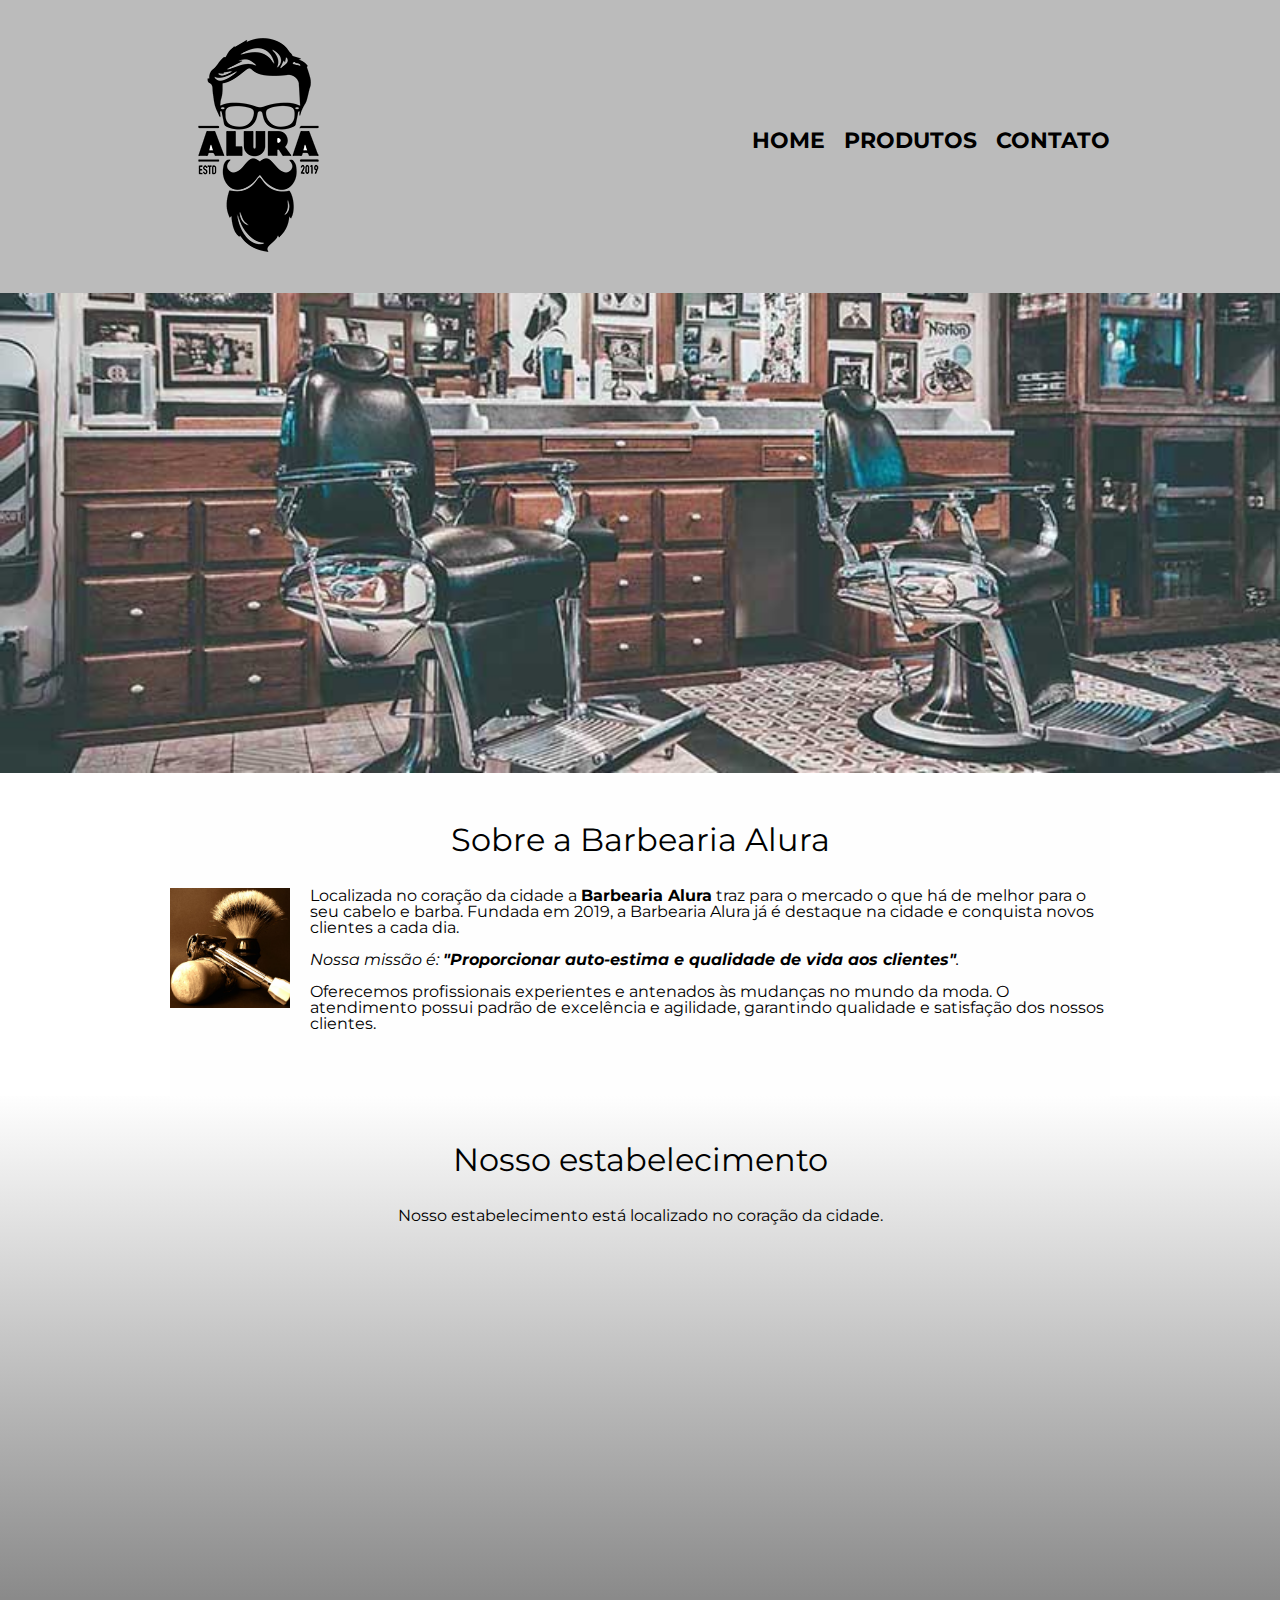
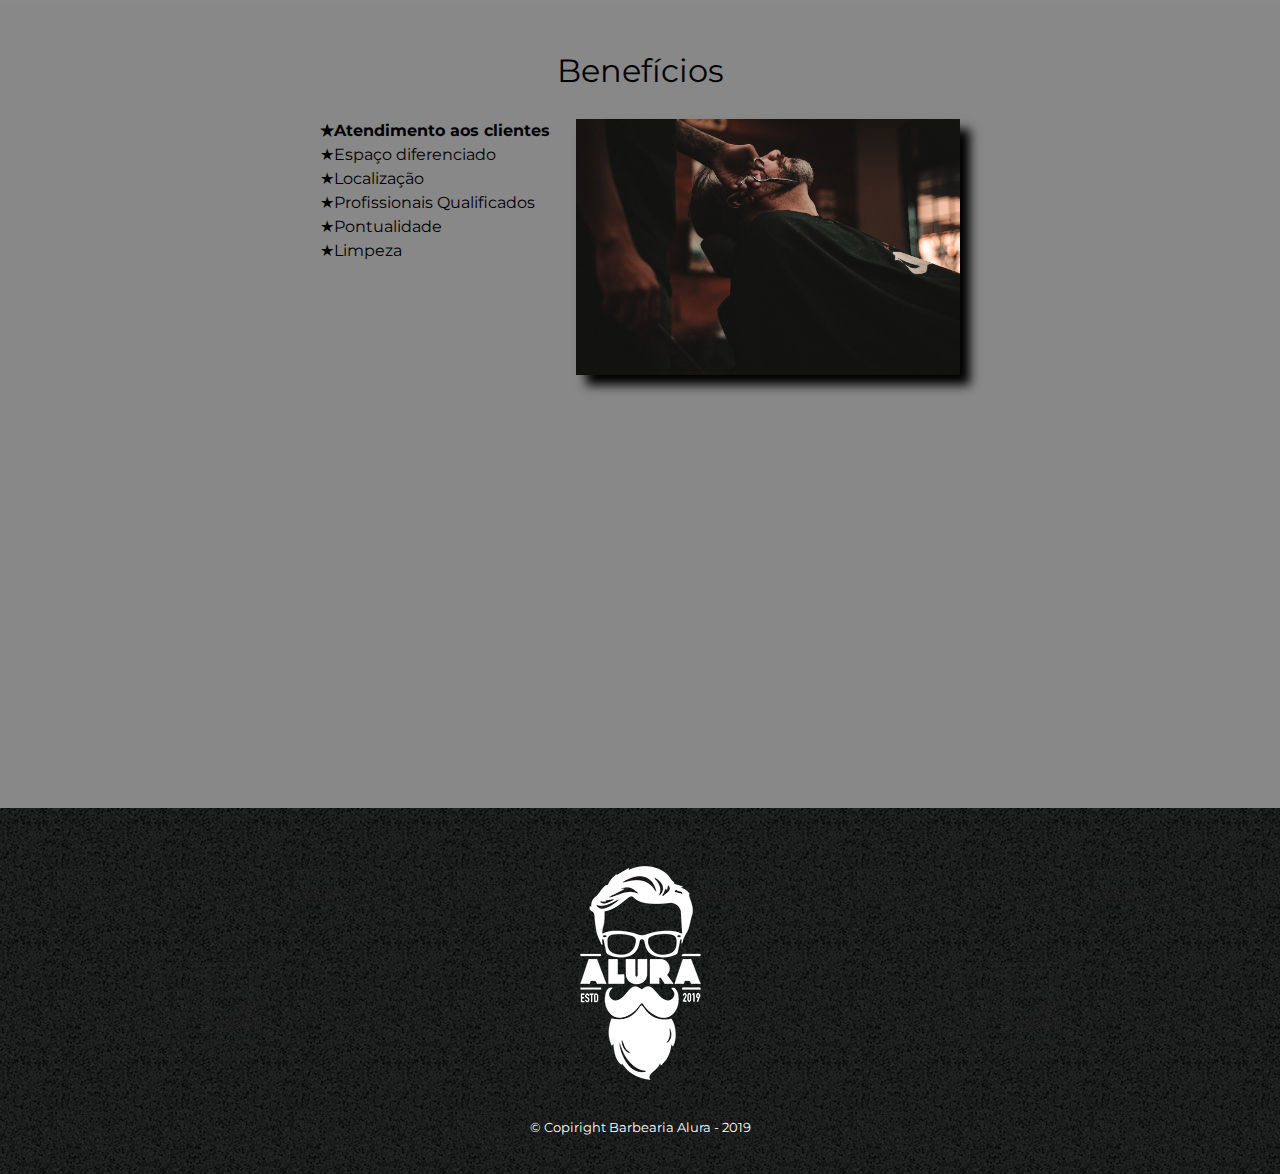
<file: index.html>
<!DOCTYPE html>
<html lang="pt-br">
    <head>
        <meta charset="UTF-8">
        <meta name="viewport" content="width=device-width">
        <title>Barbearia Alura</title>

        <link rel="stylesheet" href="reset.css">
        <link rel="stylesheet" href="style.css">
        <link href="https://fonts.googleapis.com/css2?family=Montserrat:wght@500&display=swap" rel="stylesheet">
    </head>

        <body>
            <header>
                <!-- <h1 class="titulo-principal">Barbearia Alura</h1> -->
           
                <div class="caixa">
                    <h1><img src="logo.png"></h1>
                    
                    <nav>
                        <ul>
                            <li><a href="index.html">Home</a></li>
                            <li><a href="produtos.html">Produtos</a></li>
                            <li><a href="contato.html">Contato</a></li>
                        </ul>
                    </nav>
                </div>
           
           
           
            </header>


            <img class="banner" src="banner.jpg">

            <main>
                <section class="principal">       
                    <h2 class="titulo-principal">Sobre a Barbearia Alura</h2>

                    <img class="utensilios" src="utensilios.jpg" alt="Utensilios de um barbeiro.">

                    <p>Localizada no coração da cidade a <strong>Barbearia Alura</strong> traz para o mercado o que há de melhor para o seu cabelo e barba. Fundada em 2019, a Barbearia Alura já é destaque na cidade e conquista novos clientes a cada dia.</p>

                    <p id="missao"><em>Nossa missão é: <strong>"Proporcionar auto-estima e qualidade de vida aos clientes"</strong>.</em></p>

                    <p>Oferecemos profissionais experientes e antenados às mudanças no mundo da moda. O atendimento possui padrão de excelência e agilidade, garantindo qualidade e satisfação dos nossos clientes.</p>
                </section>

                <section class="mapa">
                    <h3 class="titulo-principal">Nosso estabelecimento</h3>
                    <p>Nosso estabelecimento está localizado no coração da cidade.</p>
                    
                    <div class="mapa-conteudo">
                        <iframe src="https://www.google.com/maps/embed?pb=!1m18!1m12!1m3!1d3656.448598131001!2d-46.634653387018!3d-23.58823936846601!2m3!1f0!2f0!3f0!3m2!1i1024!2i768!4f13.1!3m3!1m2!1s0x94ce5a2b2ed7f3a1%3A0xab35da2f5ca62674!2sCaelum%20-%20Escola%20de%20Tecnologia!5e0!3m2!1spt-BR!2sbr!4v1600635534560!5m2!1spt-BR!2sbr" width="100%" height="300" frameborder="0" style="border:0;" allowfullscreen="" aria-hidden="false" tabindex="0"></iframe>
                    </div>
                </section>

                <section class="beneficios">
                    <h3 class="titulo-principal">Benefícios</h3>

                    <div class="conteudo-beneficios">
                        <ul class="lista-beneficios">
                            <li class="itens">Atendimento aos clientes</li>
                            <li class="itens">Espaço diferenciado</li>
                            <li class="itens">Localização</li>
                            <li class="itens">Profissionais Qualificados</li>
                            <li class="itens">Pontualidade</li>
                            <li class="itens">Limpeza</li>

                        </ul><img src="beneficios.jpg" class="imagem-beneficios">
                    </div>

                    <div class="video">
                        <iframe width="100%" height="315" src="https://www.youtube.com/embed/wcVVXUV0YUY" frameborder="0" allow="accelerometer; autoplay; clipboard-write; encrypted-media; gyroscope; picture-in-picture" allowfullscreen></iframe>
                    </div>
                </section>
            </main> 
            
            <footer>
                <img src="logo-branco.png">
                <p class="copyright">&copy; Copiright Barbearia Alura - 2019</p>
            </footer>
        </body>
</html>
</file>
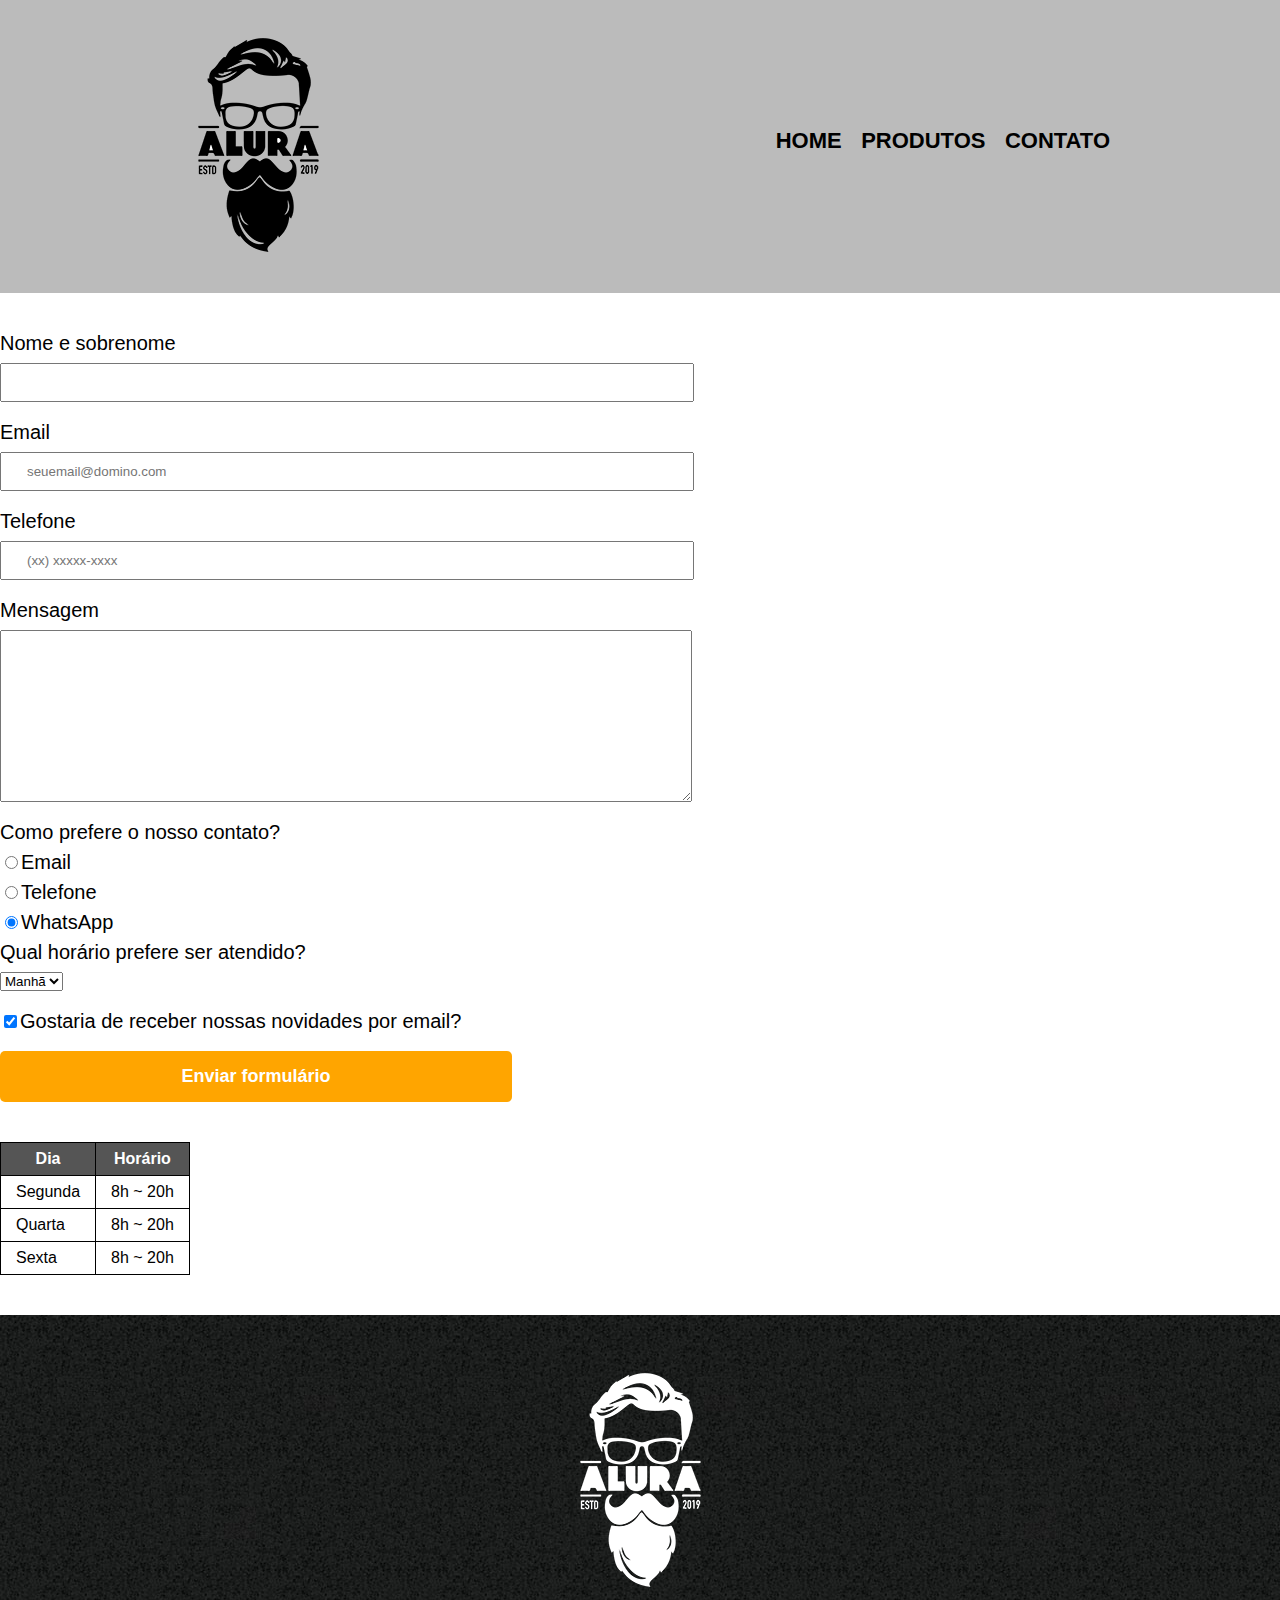
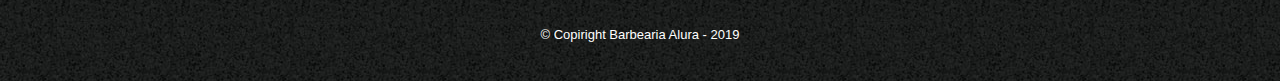
<file: contato.html>
<!DOCTYPE html>
<html>
    <head>
        <meta charset="UTF-8">
        <title>Contato - Barbearia Alura</title>

        <link rel="stylesheet" href="reset.css">
        <link rel="stylesheet" href="style.css">
    </head>
    <body>
        <header>
            <div class="caixa">
                <h1><img src="logo.png" alt="Logo da Barbearia Alura"></h1>
                
                <nav>
                    <ul>
                        <li><a href="index.html">Home</a></li>
                        <li><a href="produtos.html">Produtos</a></li>
                        <li><a href="contato.html">Contato</a></li>
                    </ul>
                </nav>
            </div>
        </header>

        <main>
            <form>
                <label for="nomesobrenome">Nome e sobrenome</label> 
                <input type="text" id="nomesobrenome" class="input-padrao" required>

                <label for="email">Email</label>
                <input type="email" id="email" class="input-padrao" required placeholder="seuemail@domino.com">

                <label for="telefone">Telefone</label>
                <input type="tel" id="telefone" class="input-padrao" required placeholder="(xx) xxxxx-xxxx">

                <label for="mensagem">Mensagem</label>
                <textarea name="" id="mensagem" cols="70" rows="10" class="input-padrao" required></textarea>

                <fieldset>
                    <legend>Como prefere o nosso contato?</legend>
                    <label for="radio-email"> <input type="radio" name="contato" value="email" id="radio-email">Email</label>
                   

                    <label for="radio-telefone"><input type="radio" name="contato" value="telefone" id="radio-telefone">Telefone</label>
                    

                    <label for="radio-whatsapp"><input type="radio" name="contato" value="whatsapp" id="radio-whatsapp" checked>WhatsApp</label>
                    
                </fieldset>

                <fieldset>
                    <legend>Qual horário prefere ser atendido?</legend>
                    <select>
                        <option>Manhã</option>
                        <option>Tarde</option>
                        <option>Noite</option>
                    </select>
                </fieldset>

                <label class="checkbox"><input type="checkbox" checked>Gostaria de receber nossas novidades por email?</label>

                <input type="submit" value="Enviar formulário" class="enviar">
            </form>

            <table>
                <thead>
                    <tr>
                        <th>Dia</th>
                        <th>Horário</th>
                    </tr>
                </thead>
                <tbody>
                    <tr>
                        <td>Segunda</td>
                        <td>8h ~ 20h</td>
                    </tr>
                    <tr>
                        <td>Quarta</td>
                        <td>8h ~ 20h</td>
                    </tr>
                    <tr>
                        <td>Sexta</td>
                        <td>8h ~ 20h</td>
                    </tr>
                </tbody>
            </table>
        </main>

        <footer>
            <img src="logo-branco.png" alt="Logo da Barbearia Alura">
            <p class="copyright">&copy; Copiright Barbearia Alura - 2019</p>
        </footer>
    </body>
</html>
</file>
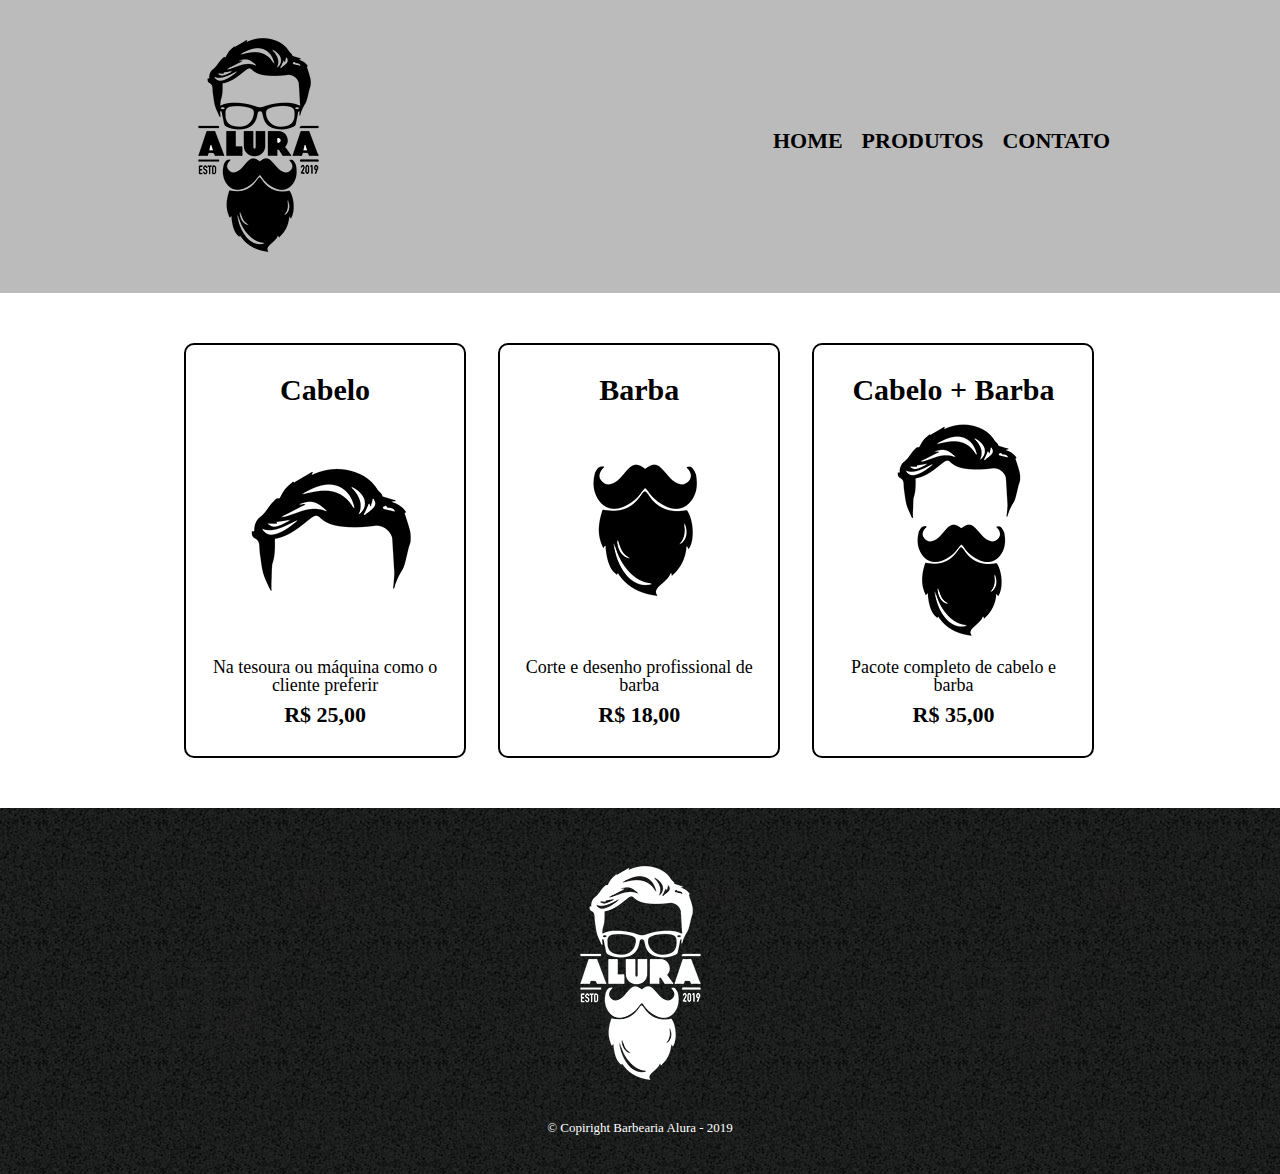
<file: produtos.html>
<!DOCTYPE html>
<html>
    <head>
        <meta charset="UTF-8">
        <title>Produtos - Barbearia Alura</title>

        <link rel="stylesheet" href="reset.css">
        <link rel="stylesheet" href="produtos.css">
    </head>
    <body>
        <header>
            <div class="caixa">
                <h1><img src="logo.png"></h1>
                
                <nav>
                    <ul>
                        <li><a href="index.html">Home</a></li>
                        <li><a href="produtos.html">Produtos</a></li>
                        <li><a href="contato.html">Contato</a></li>
                    </ul>
                </nav>
            </div>
        </header>

        <main>
            <ul class="produtos">
                <li>
                    <h2>Cabelo</h2>
                    <img src="cabelo.jpg">
                    <p class="produto-descricao">Na tesoura ou máquina como o cliente preferir</p>
                    <p class="produto-preco">R$ 25,00</p>
                </li>
                <li>
                    <h2>Barba</h2>
                    <img src="barba.jpg">
                    <p class="produto-descricao">Corte e desenho profissional de barba</p>
                    <p class="produto-preco">R$ 18,00</p>
                </li>
                <li>
                    <h2>Cabelo + Barba</h2>
                    <img src="cabelo+barba.jpg">
                    <p class="produto-descricao">Pacote completo de cabelo e barba</p>
                    <p class="produto-preco">R$ 35,00</p>
                </li>
            </ul>
        </main>

        <footer>
            <img src="logo-branco.png">
            <p class="copyright">&copy; Copiright Barbearia Alura - 2019</p>
        </footer>
    </body>
</html>
</file>
<file: style.css>
body {
    font-family: 'Montserrat', sans-serif;
}

header {
    background: #bbbbbb;
    padding: 20px 0;
}

.caixa {
    position: relative;
    width: 940px;
    margin: 0 auto;
}

nav {
    position: absolute;
    top: 110px;
    right: 0;
}

nav li {
    display: inline;
    margin: 0 0 0 15px;
}

nav a {
    text-transform: uppercase;
    color: #000000;
    font-weight: bold;
    font-size: 22px;
    text-decoration: none;

}

nav a:hover {
    color: #C78C19;
    text-decoration: underline;
}

.produtos {
    width: 940px;
    margin: 0 auto;
    padding: 50px 0;
}

.produtos li {
    display: inline-block;
    text-align: center;
    width: 30%;
    vertical-align: top;
    margin: 0 1.5%;
    padding: 30px 20px;
    box-sizing: border-box;
    border: 2px solid #000000;
    border-radius: 10px;
}

.produtos li:hover {
    border-color: #C78C19;
    font-size: 34px;

}

.produtos li:active {
    border-color: #088C19;
}

.produtos li:hover h2 {
    font-size: 34px;
}

.produtos h2 {
    font-size: 30px;
    font-weight: bold;
}

.produto-descricao {
    font-size: 18px;
}

.produto-preco {
    font-size: 22px;
    font-weight: bold;
    margin-top: 10px;
}

footer {
    text-align: center;
    background: url("bg.jpg");
    padding: 40px 0;
}

.copyright {
    color: #ffffff;
    font-size: 13px;
    margin: 20px 0 0;
}

main {

}

form {
    margin: 40px 0;
}

form label, form legend {
    display: block;
    font-size: 20px;
    margin: 0 0 10px;
}

.input-padrao {
    display: block;
    margin: 0 0 20px;
    padding: 10px 25px;
    width: 50%;
}

.checkbox {
    margin: 20px 0;
}

.enviar {
    width: 40%;
    padding: 15px 0;
    background: orange;
    color: white;
    font-weight: bold;
    font-size: 18px;
    border: none;
    border-radius: 5px;
    transition: 1s all;
    cursor: pointer;
}

.enviar:hover {
    background: darkorange;
    transform: scale(1.2);
}

table {
    margin: 20px 0 40px;
}

thead {
    background: #555555;
    color: white;
    font-weight: bold;
}

td, th {
    border: 1px solid #000000;
    padding: 8px 15px;

}

/* css da página inicial */
.banner {
    width: 100%;
}

.titulo-principal {
    text-align: center;
    font-size: 2em;
    margin: 0 0 1em;
    clear: left;
}

.principal {
    padding: 3em 0;
    background:#fefefe;
    width: 940px;
    margin: 0 auto;
}

.principal p {
    margin: 0 0 1em;
}

.principal strong {
    font-weight: bold;
}

.principal em {
    font-style: italic;
}
 
.utensilios {
    width: 120px;
    float: left;
    margin: 0 20px 20px 0;
}

.mapa {
    padding: 3em 0;
    background: linear-gradient(#fefefe, #888888);
}

.mapa-conteudo {
    width: 940px;
    margin: 0 auto;
}

.mapa p {
    margin: 0 0 2em;
    text-align: center;
}

.beneficios {
    padding: 3em 0;
    background: #888888;
}

.conteudo-beneficios {
    width: 640px;
    margin: 0 auto;
}

.lista-beneficios {
    width: 40%;
    display: inline-block;
    vertical-align: top;
}

.itens {
    line-height: 1.5;
}

.itens:first-child {
    font-weight: bold;
}

.itens:before {
    content: "★";
}

.imagem-beneficios {
    width: 60%;
    opacity: 1;
    transition: 400ms;
    box-shadow: 10px 10px 10px 0 #000000;
}

.imagem-beneficios:hover {
    opacity: 0.3;
}

.video {
    width: 560px;
    margin: 2em auto;
}

@media screen and (max-width: 480px) {
   .caixa, .principal, .conteudo-beneficios, .mapa-conteudo, .video {
       width: auto;
   }

   h1 {
       text-align: center;
   }

   nav {
       position: static;
   }

   .lista-beneficios, .imagem-beneficios {
       width: 100%;
   }

}
</file>
<file: produtos.css>
header {
    background: #bbbbbb;
    padding: 20px 0;
}

.caixa {
    position: relative;
    width: 940px;
    margin: 0 auto;
}

nav {
    position: absolute;
    top: 110px;
    right: 0;
}

nav li {
    display: inline;
    margin: 0 0 0 15px;
}

nav a {
    text-transform: uppercase;
    color: #000000;
    font-weight: bold;
    font-size: 22px;
    text-decoration: none;

}

nav a:hover {
    color: #C78C19;
    text-decoration: underline;
}

.produtos {
    width: 940px;
    margin: 0 auto;
    padding: 50px 0;
}

.produtos li {
    display: inline-block;
    text-align: center;
    width: 30%;
    vertical-align: top;
    margin: 0 1.5%;
    padding: 30px 20px;
    box-sizing: border-box;
    border: 2px solid #000000;
    border-radius: 10px;
}

.produtos li:hover {
    border-color: #C78C19;
    font-size: 34px;

}

.produtos li:active {
    border-color: #088C19;
}

.produtos li:hover h2 {
    font-size: 34px;
}

.produtos h2 {
    font-size: 30px;
    font-weight: bold;
}

.produto-descricao {
    font-size: 18px;
}

.produto-preco {
    font-size: 22px;
    font-weight: bold;
    margin-top: 10px;
}

footer {
    text-align: center;
    background: url("bg.jpg");
    padding: 40px 0;
}

.copyright {
    color: #ffffff;
    font-size: 13px;
    margin: 20px 0 0;
}
</file>
